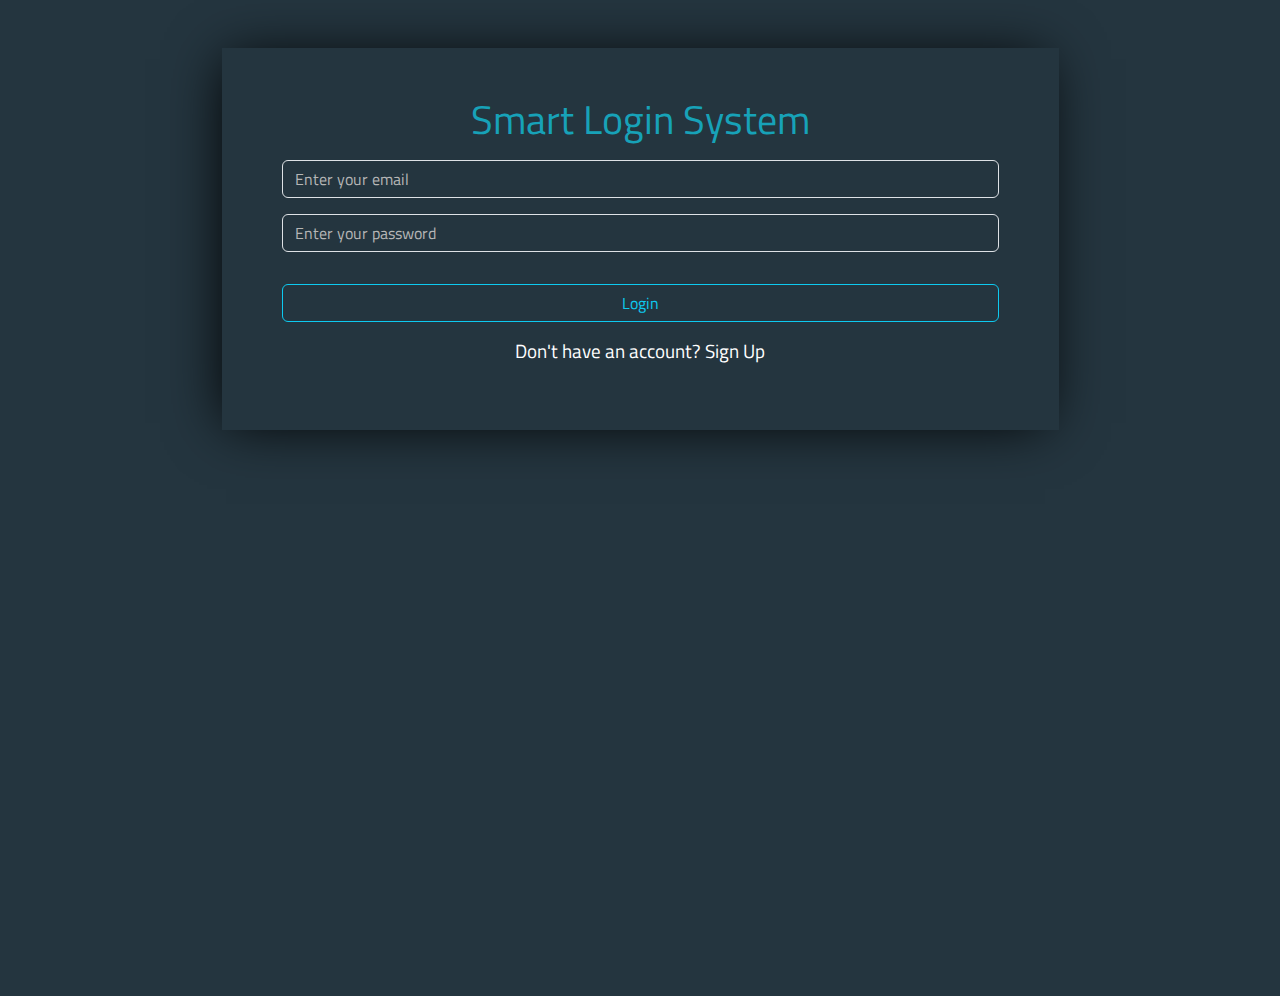
<file: index.html>
<!DOCTYPE html>
<html lang="en">
  <head>
    <meta charset="UTF-8" />
    <meta name="viewport" content="width=device-width, initial-scale=1.0" />
    <title>Smart Login</title>
    <link rel="preconnect" href="https://fonts.googleapis.com" />
    <link rel="preconnect" href="https://fonts.gstatic.com" crossorigin />
    <link
      href="https://fonts.googleapis.com/css2?family=Titillium+Web:ital,wght@0,200;0,300;0,400;0,600;0,700;0,900;1,200;1,300;1,400;1,600;1,700&display=swap"
      rel="stylesheet"
    />
    <link rel="stylesheet" href="css/all.min.css" />
    <link rel="stylesheet" href="css/bootstrap.min.css" />
    <link rel="stylesheet" href="css/main.css" />
  </head>

  <body>
    <div class="container my-5 text-center" id="home">
      <div class="row m-auto w-75 p-5">
        <div class="col-md-12">
          <div class="content">
            <h1>Smart Login System</h1>
            <form action="">
              <input
                id="signInEmailInp"
                class="form-control my-3"
                placeholder="Enter your email"
                type="email"
              />
              <input
                id="signInPasswordInp"
                class="form-control my-3"
                placeholder="Enter your password"
                type="password"
              />
            </form>
            <div class="msgs text-center">
              <p class="text-danger d-none" id="fillMsg">
                fill the inputs first please....
              </p>
              <p class="text-danger d-none" id="wrongMsg">
                your email or password is incorrect
              </p>
            </div>
          </div>
          <button
            onclick="signIn()"
            class="btn btn-outline-info w-100 my-3"
            id="loginBtn"
          >
            Login
          </button>
          <p class="text-white">
            Don't have an account?
            <a class="text-white" href="signup.html">Sign Up</a>
          </p>
        </div>
      </div>
    </div>
    <script src="js/bootstrap.bundle.min.js"></script>
    <script src="js/main.js"></script>
  </body>
</html>
</file>
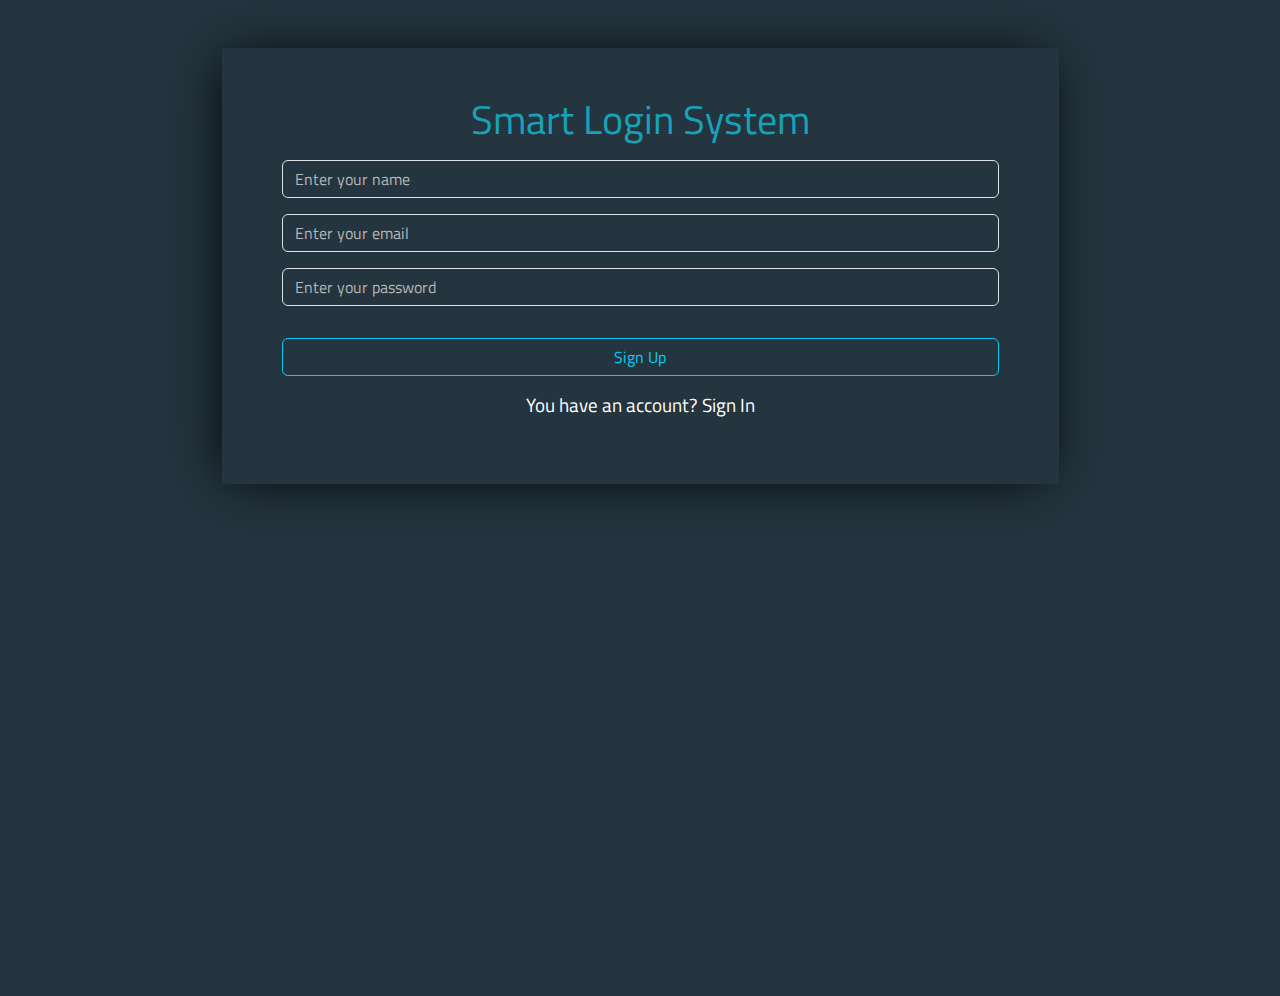
<file: signup.html>
<!DOCTYPE html>
<html lang="en">
  <head>
    <meta charset="UTF-8" />
    <meta name="viewport" content="width=device-width, initial-scale=1.0" />
    <title>Smart Login</title>
    <link rel="preconnect" href="https://fonts.googleapis.com" />
    <link rel="preconnect" href="https://fonts.gstatic.com" crossorigin />
    <link
      href="https://fonts.googleapis.com/css2?family=Titillium+Web:ital,wght@0,200;0,300;0,400;0,600;0,700;0,900;1,200;1,300;1,400;1,600;1,700&display=swap"
      rel="stylesheet"
    />
    <link rel="stylesheet" href="css/all.min.css" />
    <link rel="stylesheet" href="css/bootstrap.min.css" />
    <link rel="stylesheet" href="css/main.css" />
  </head>

  <body>
    <div class="container my-5 text-center" id="home">
      <div class="row m-auto w-75 p-5">
        <div class="col-md-12">
          <div class="content">
            <h1>Smart Login System</h1>
            <form action="">
              <input
                id="signUpNameInp"
                class="form-control my-3"
                placeholder="Enter your name"
                type="text"
              />
              <div
                id="userNameAlert"
                class="alert alert-danger pb-0 pt-3 d-none"
              >
                <p>
                  "please enter any character from a to z or A to Z and
                  containing any number from 0 to 9 with min 3"
                </p>
              </div>
              <input
                id="signUpEmailInp"
                class="form-control my-3"
                placeholder="Enter your email"
                type="email"
              />
              <div
                id="userEmailAlert"
                class="alert alert-danger pb-0 pt-3 d-none"
              >
                <p>ex:name@example.com</p>
              </div>
              <input
                id="signUpPasswordInp"
                class="form-control my-3"
                placeholder="Enter your password"
                type="password"
              />
              <div
                id="userPasswordAlert"
                class="alert alert-danger pb-0 pt-3 d-none"
              >
                <p>
                  Password must contains capital letter, small letter, numbers
                  and special characters, minimum length 8
                </p>
              </div>
            </form>
          </div>
          <div class="msgs text-center">
            <p class="text-success d-none" id="confirmMsg">Success</p>
            <p class="text-danger d-none" id="accountExistMsg">
              email already exists ! Try another one.
            </p>
            <p class="text-danger d-none" id="tryAgainMsg">
              signUp failed ! Try again
            </p>
          </div>
          <button onclick="signUp()" class="btn btn-outline-info w-100 my-3">
            Sign Up
          </button>
          <p class="text-white">
            You have an account?
            <a class="text-white" href="index.html">Sign In</a>
          </p>
        </div>
      </div>
    </div>
    <script src="js/bootstrap.bundle.min.js"></script>
    <script src="js/main.js"></script>
  </body>
</html>
</file>
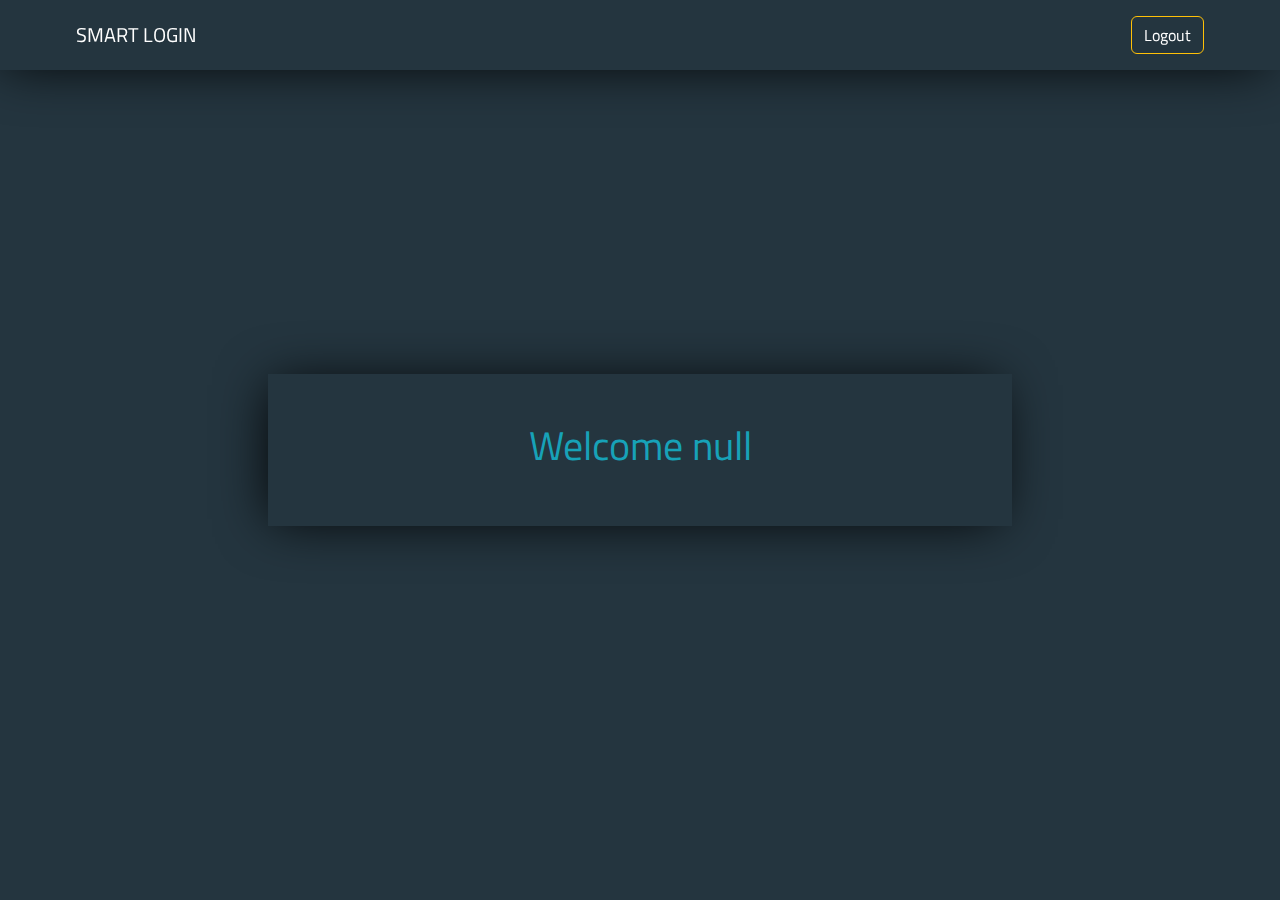
<file: welcome.html>
<!DOCTYPE html>
<html lang="en">
  <head>
    <meta charset="UTF-8" />
    <meta name="viewport" content="width=device-width, initial-scale=1.0" />
    <title>Smart Login</title>
    <link rel="preconnect" href="https://fonts.googleapis.com" />
    <link rel="preconnect" href="https://fonts.gstatic.com" crossorigin />
    <link
      href="https://fonts.googleapis.com/css2?family=Titillium+Web:ital,wght@0,200;0,300;0,400;0,600;0,700;0,900;1,200;1,300;1,400;1,600;1,700&display=swap"
      rel="stylesheet"
    />
    <link rel="stylesheet" href="css/all.min.css" />
    <link rel="stylesheet" href="css/bootstrap.min.css" />
    <link rel="stylesheet" href="css/main.css" />
  </head>

  <body onload="displayWelcomeUser()">
    <nav
      class="navbar navbar-expand-lg bg-transparent fixed-top navbar-dark group p-3"
    >
      <div
        class="container-fluid d-flex justify-content-between align-items-center"
      >
        <div class="ms-5">
          <a class="navbar-brand text-white" href="#">SMART LOGIN</a>
        </div>
        <div class="me-5">
          <button
            class="btn btn-outline-warning"
            type="submit"
            onclick="logout()"
          >
            <a href="index.html" class="text-white">Logout</a>
          </button>
        </div>
      </div>
    </nav>
    <div
      class="container d-flex align-items-center vh-100 text-center justify-content-center"
    >
      <div class="col-md-8">
        <div class="group m-auto p-5">
          <h1 id="userName">Welcome</h1>
        </div>
      </div>
    </div>

    <script src="js/bootstrap.bundle.min.js"></script>
    <script src="js/main.js"></script>
  </body>
</html>
</file>
<file: css/main.css>
body {
    font-family: 'Titillium Web', sans-serif;
    background: #24353f;
}

#home {
    height: 100vh;
    width: 100%;
}

h1 {
    color: #17a2b8;
}

.row {
    box-shadow: -5px 2px 54px -9px rgba(0, 0, 0, 1) !important;
}

input {
    background-color: transparent !important;
    color: #fff !important;
}

input::placeholder {
    color: rgb(182, 182, 182) !important;
}

input:focus {
    box-shadow: 0 0 0 0 transparent !important;
}

p {
    font-weight: 500;
    font-size: 1.1563rem;
}

a {
    text-decoration: none !important;
    background-color: transparent !important;
}
a:hover{
    text-decoration: underline;
}
.group{
    box-shadow: -5px 2px 54px -9px rgba(0, 0, 0, 1);
}
</file>
